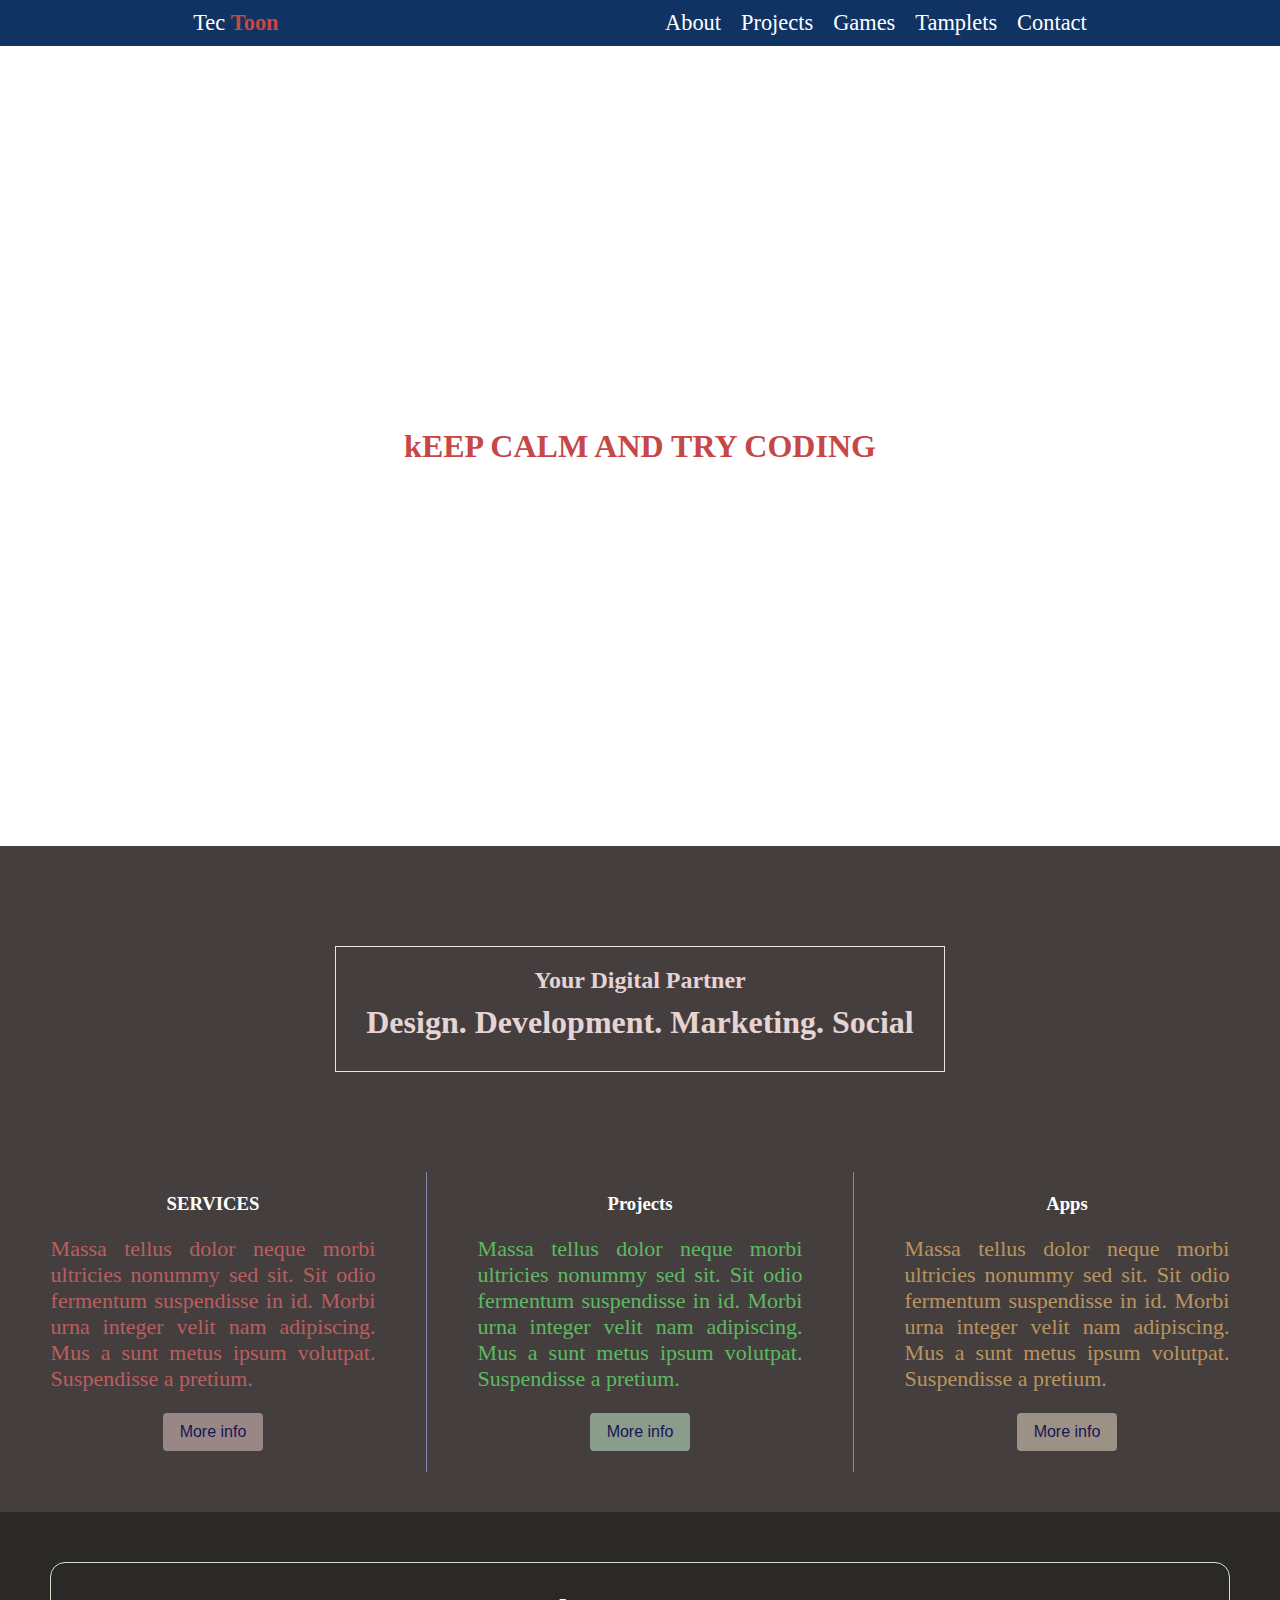
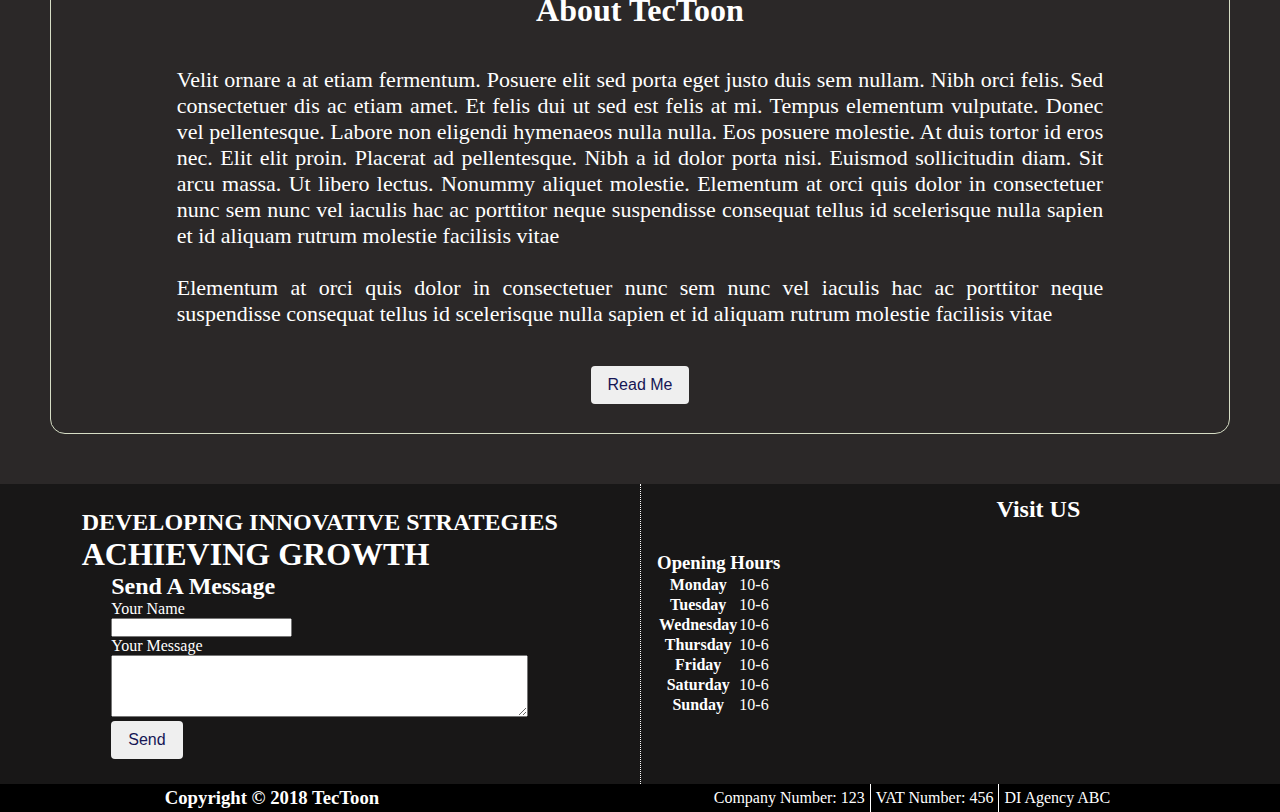
<file: index.html>
<!Doctype html>
<html lang="en">

<head>
    <title>TecToon</title>
    <link rel="stylesheet" href="./css/style.css">

</head>

<body>
    <header>
        <nav>
            <div>
                <ul>
                    <li>Tec
                    <span class="name-right">Toon</span>
                </li> 
                </ul>
                <ul>
                   
                    <li><a href="./about.html">About</a></li>
                    <li><a href="./project.html">Projects</a></li>
                    <li><a href="#">Games</a></li>
                    <li><a href="#">Tamplets</a></li>
                    <li><a href="#">Contact</a></li>
                </ul>
            </div>
        </nav>
    </header>


    <div>
        <div class="container-one">
            <h1> kEEP CALM AND TRY CODING</h1>
        </div>

        <div class="container-two">
            <div class="con-two-text">
                <h2>Your Digital Partner</h2>
                <h1>Design. Development. Marketing. Social</h1>
            </div>

            <div class="box-container">
                <div class="box">
                    <h3>SERVICES</h3>
                    <p>
                        Massa tellus dolor neque morbi ultricies nonummy sed sit. Sit odio fermentum suspendisse in id. Morbi urna integer velit
                        nam adipiscing. Mus a sunt metus ipsum volutpat. Suspendisse a pretium.
                    </p>
                    <button>More info</button>
                </div>
                <div class="box">
                    <h3>Projects</h3>
                    <p>
                        Massa tellus dolor neque morbi ultricies nonummy sed sit. Sit odio fermentum suspendisse in id. Morbi urna integer velit
                        nam adipiscing. Mus a sunt metus ipsum volutpat. Suspendisse a pretium.
                    </p>
                    <button>More info</button>
                </div>
                <div class="box">
                    <h3>Apps</h3>
                    <p>
                        Massa tellus dolor neque morbi ultricies nonummy sed sit. Sit odio fermentum suspendisse in id. Morbi urna integer velit
                        nam adipiscing. Mus a sunt metus ipsum volutpat. Suspendisse a pretium.
                    </p>
                    <button>More info</button>
                </div>

            </div>
        </div>
        <div class="con-three-up">
            <div class="container-three">
                <h1>About TecToon</h1>
                <p>
                    Velit ornare a at etiam fermentum. Posuere elit sed porta eget justo duis sem nullam. Nibh orci felis. Sed consectetuer dis
                    ac etiam amet. Et felis dui ut sed est felis at mi. Tempus elementum vulputate. Donec vel pellentesque.
                    Labore non eligendi hymenaeos nulla nulla. Eos posuere molestie. At duis tortor id eros nec. Elit elit
                    proin. Placerat ad pellentesque. Nibh a id dolor porta nisi. Euismod sollicitudin diam. Sit arcu massa.
                    Ut libero lectus. Nonummy aliquet molestie. Elementum at orci quis dolor in consectetuer nunc sem nunc
                    vel iaculis hac ac porttitor neque suspendisse consequat tellus id scelerisque nulla sapien et id aliquam
                    rutrum molestie facilisis vitae
                    <br>
                    <br> Elementum at orci quis dolor in consectetuer nunc sem nunc vel iaculis hac ac porttitor neque suspendisse
                    consequat tellus id scelerisque nulla sapien et id aliquam rutrum molestie facilisis vitae

                </p>

                <button>Read Me</button>
            </div>
        </div>

    </div>
  

    <div class="top-footer">
        <div class="footer footer-left">
            <div>
                <h2>DEVELOPING INNOVATIVE STRATEGIES</h2>
                <h1>ACHIEVING GROWTH</h1>
            </div>
            <div>
                <h2>Send A Message</h2>
                <form>
                    <label>Your Name</label><br>
                    <input type="text"/><br>
                    <label>Your Message</label><br>
                    <textarea rows="4" cols="50"></textarea><br>
                    <button>Send</button>
                </form>
            </div>
        </div>

        <div class="footer footer-right">
            

            <div>
                <h3>Opening Hours</h3>
            <table>
                <tbody>
                    <tr>
                        <th>Monday</th>
                        <td>10-6</td>
                    </tr>
                    <tr>
                        <th>Tuesday</th>
                        <td>10-6</td>
                    </tr>
                    <tr>
                        <th>Wednesday</th>
                        <td>10-6</td>
                    </tr>
                    <tr>
                        <th>Thursday</th>
                        <td>10-6</td>
                    </tr>
                    <tr>
                        <th>Friday</th>
                        <td>10-6</td>
                    </tr>
                    <tr>
                        <th>Saturday</th>
                        <td>10-6</td>
                    </tr>
                    <tr>
                        <th>Sunday</th>
                        <td>10-6</td>
                    </tr>
                </tbody>
            </table>
            </div>

            <div class="footer-right-right">
                    <h2>Visit US</h2>
                    <iframe src="https://www.google.com/maps/embed?pb=!1m18!1m12!1m3!1d2239.1346970992004!2d-4.247742248708987!3d55.860329380487!2m3!1f0!2f0!3f0!3m2!1i1024!2i768!4f13.1!3m3!1m2!1s0x488846a0558f6bdb%3A0xf964a2fbcbe74dc6!2sCollabor8te!5e0!3m2!1sen!2suk!4v1516963569566" width="450" height="250" style="border:0" allowfullscreen></iframe>                    
            </div>
        </div>
    </div>

    <footer>
             <h3>Copyright &copy; 2018 TecToon </h3>

            <ul>
                    <li>Company Number: 123 </li>
                    <li>VAT Number: 456 </li>
                    <li>DI Agency ABC</li>
            </ul>
            
            
            
    </footer>
</body>


</html>
</file>
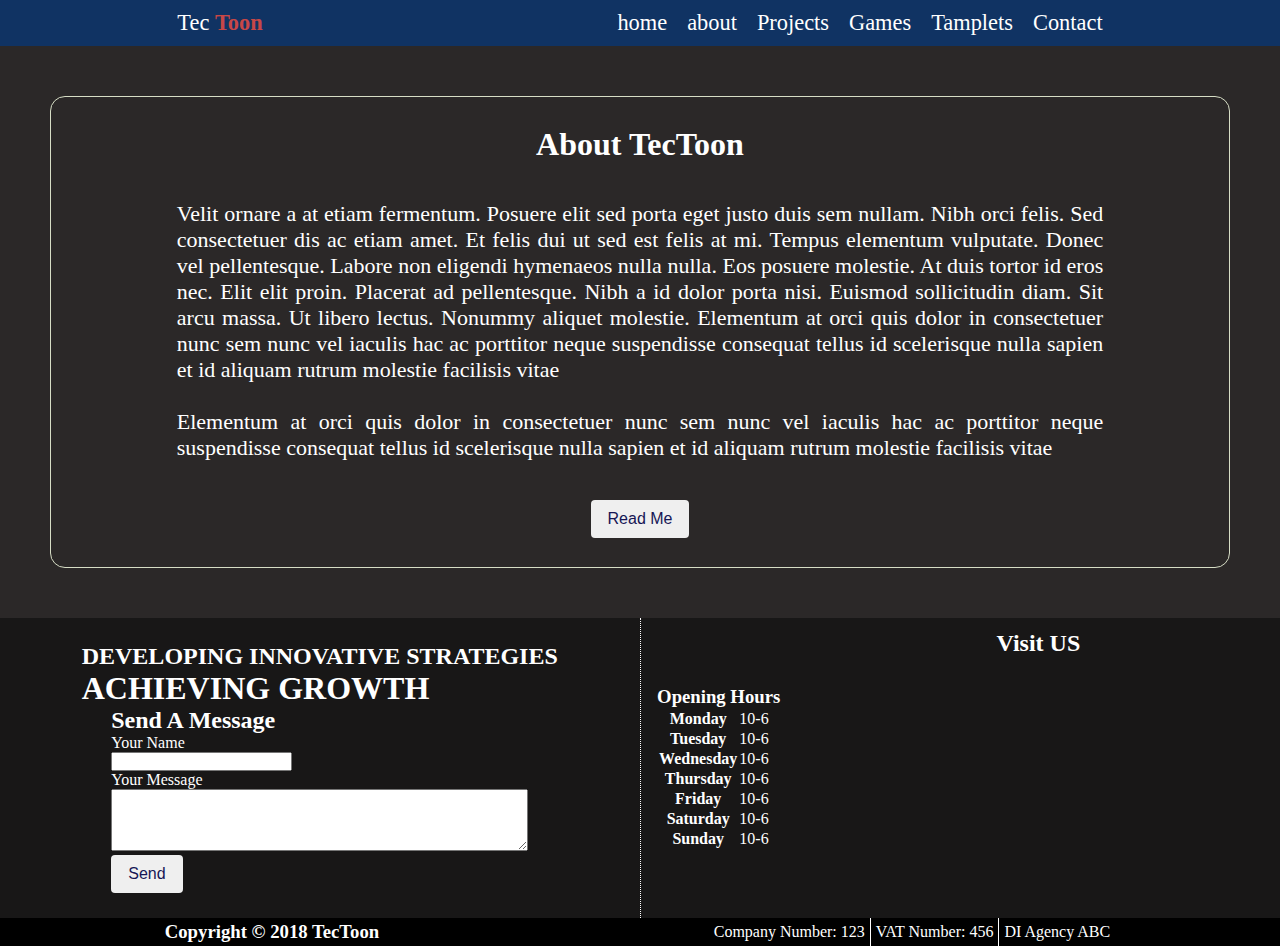
<file: about.html>
<!Doctype html>
<html lang="en">

<head>
    <title>TecToon</title>
    <link rel="stylesheet" href="./css/style.css">

</head>

<body>
    <header>
        <nav>
            <div>
                <ul>
                    <li>Tec
                        <span class="name-right">Toon</span>
                    </li>
                </ul>
                <ul>

                    <li>
                        <a href="./index.html">home</a>
                    </li>
                    <li>
                        <a href="#">about</a>
                    </li>
                    <li>
                        <a href="#">Projects</a>
                    </li>
                    <li>
                        <a href="#">Games</a>
                    </li>
                    <li>
                        <a href="#">Tamplets</a>
                    </li>
                    <li>
                        <a href="#">Contact</a>
                    </li>
                </ul>
            </div>
        </nav>
    </header>


    <div class="con-three-up">
        <div class="container-three">
            <h1>About TecToon</h1>
            <p>
                Velit ornare a at etiam fermentum. Posuere elit sed porta eget justo duis sem nullam. Nibh orci felis. Sed consectetuer dis
                ac etiam amet. Et felis dui ut sed est felis at mi. Tempus elementum vulputate. Donec vel pellentesque. Labore
                non eligendi hymenaeos nulla nulla. Eos posuere molestie. At duis tortor id eros nec. Elit elit proin. Placerat
                ad pellentesque. Nibh a id dolor porta nisi. Euismod sollicitudin diam. Sit arcu massa. Ut libero lectus.
                Nonummy aliquet molestie. Elementum at orci quis dolor in consectetuer nunc sem nunc vel iaculis hac ac porttitor
                neque suspendisse consequat tellus id scelerisque nulla sapien et id aliquam rutrum molestie facilisis vitae
                <br>
                <br> Elementum at orci quis dolor in consectetuer nunc sem nunc vel iaculis hac ac porttitor neque suspendisse
                consequat tellus id scelerisque nulla sapien et id aliquam rutrum molestie facilisis vitae

            </p>

            <button>Read Me</button>
        </div>
    </div>

 


    <div class="top-footer">
        <div class="footer footer-left">
            <div>
                <h2>DEVELOPING INNOVATIVE STRATEGIES</h2>
                <h1>ACHIEVING GROWTH</h1>
            </div>
            <div>
                <h2>Send A Message</h2>
                <form>
                    <label>Your Name</label>
                    <br>
                    <input type="text" />
                    <br>
                    <label>Your Message</label>
                    <br>
                    <textarea rows="4" cols="50"></textarea>
                    <br>
                    <button>Send</button>
                </form>
            </div>
        </div>

        <div class="footer footer-right">


            <div>
                <h3>Opening Hours</h3>
                <table>
                    <tbody>
                        <tr>
                            <th>Monday</th>
                            <td>10-6</td>
                        </tr>
                        <tr>
                            <th>Tuesday</th>
                            <td>10-6</td>
                        </tr>
                        <tr>
                            <th>Wednesday</th>
                            <td>10-6</td>
                        </tr>
                        <tr>
                            <th>Thursday</th>
                            <td>10-6</td>
                        </tr>
                        <tr>
                            <th>Friday</th>
                            <td>10-6</td>
                        </tr>
                        <tr>
                            <th>Saturday</th>
                            <td>10-6</td>
                        </tr>
                        <tr>
                            <th>Sunday</th>
                            <td>10-6</td>
                        </tr>
                    </tbody>
                </table>
            </div>

            <div class="footer-right-right">
                <h2>Visit US</h2>
                <iframe src="https://www.google.com/maps/embed?pb=!1m18!1m12!1m3!1d2239.1346970992004!2d-4.247742248708987!3d55.860329380487!2m3!1f0!2f0!3f0!3m2!1i1024!2i768!4f13.1!3m3!1m2!1s0x488846a0558f6bdb%3A0xf964a2fbcbe74dc6!2sCollabor8te!5e0!3m2!1sen!2suk!4v1516963569566"
                    width="450" height="250" style="border:0" allowfullscreen></iframe>
            </div>
</div>
        </div>

        <footer>
            <h3>Copyright &copy; 2018 TecToon </h3>

            <ul>
                <li>Company Number: 123 </li>
                <li>VAT Number: 456 </li>
                <li>DI Agency ABC</li>
            </ul>



        </footer>
</body>


</html>
</file>
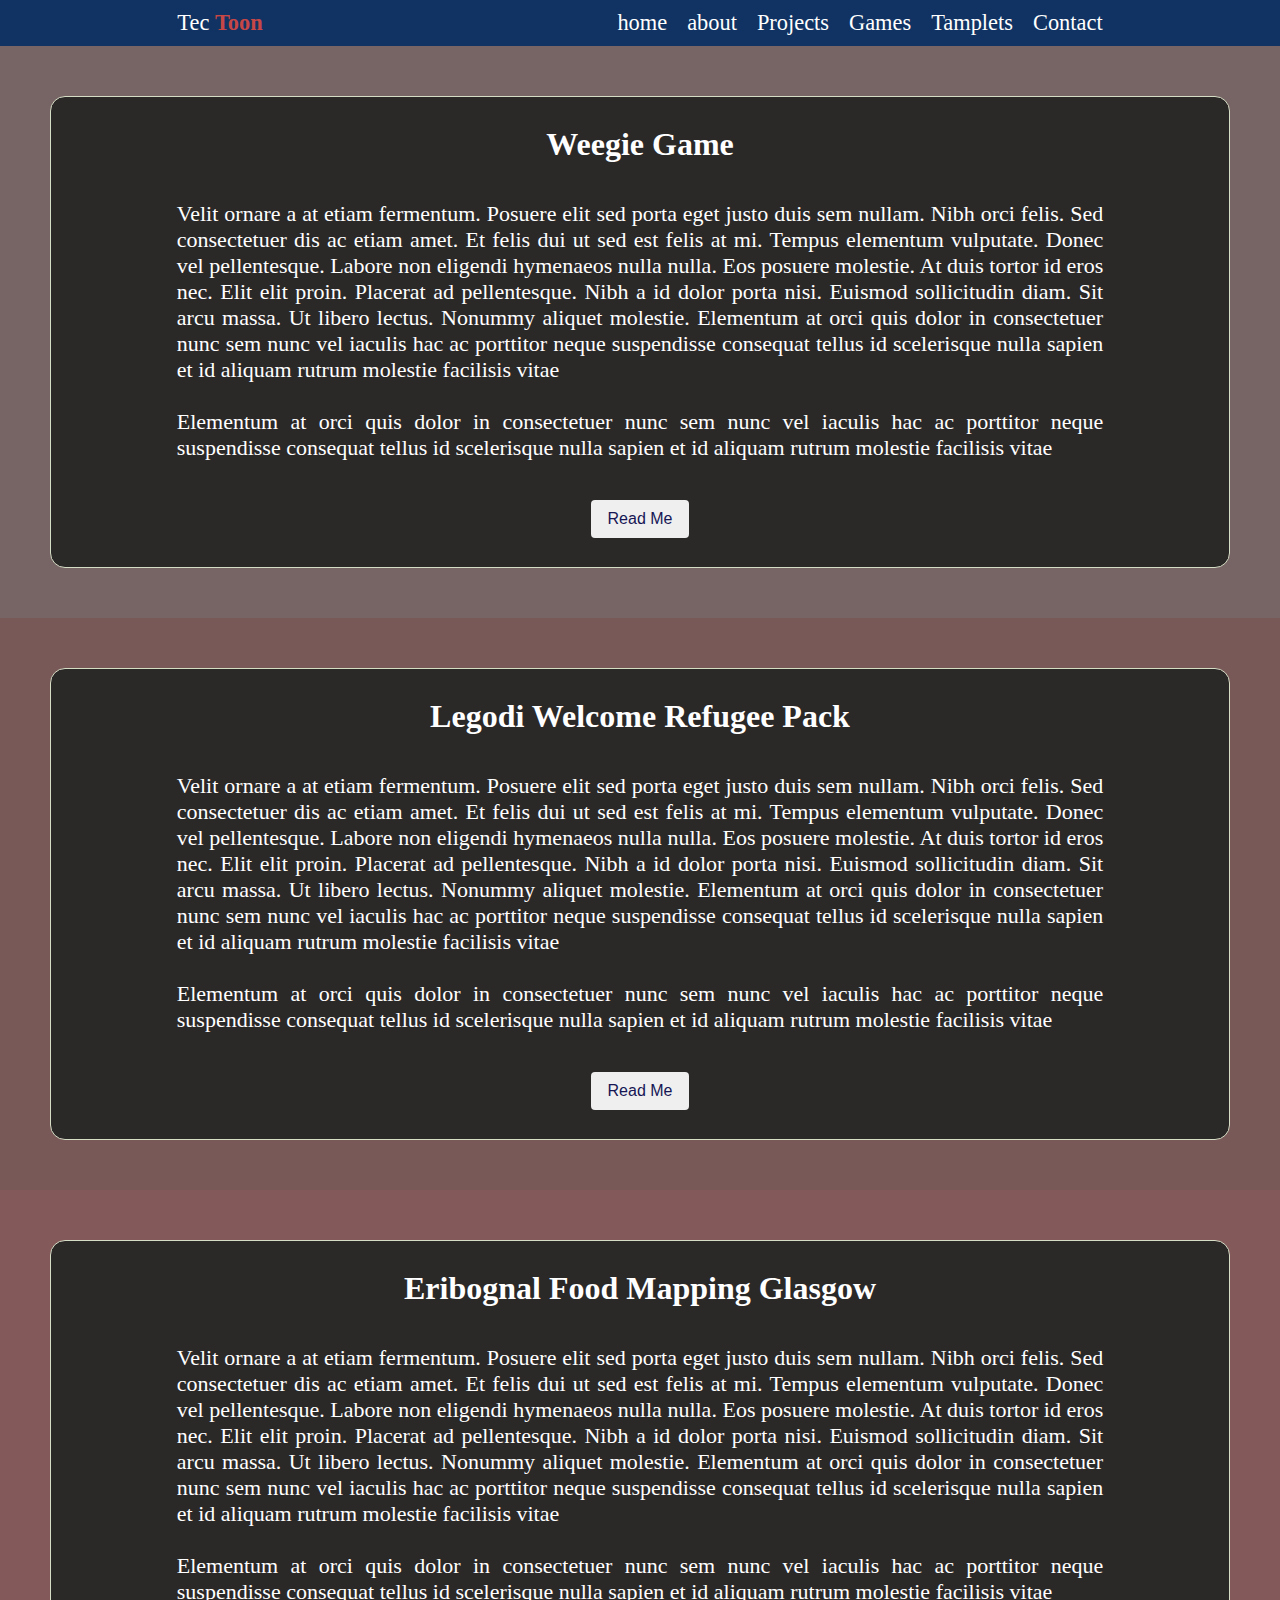
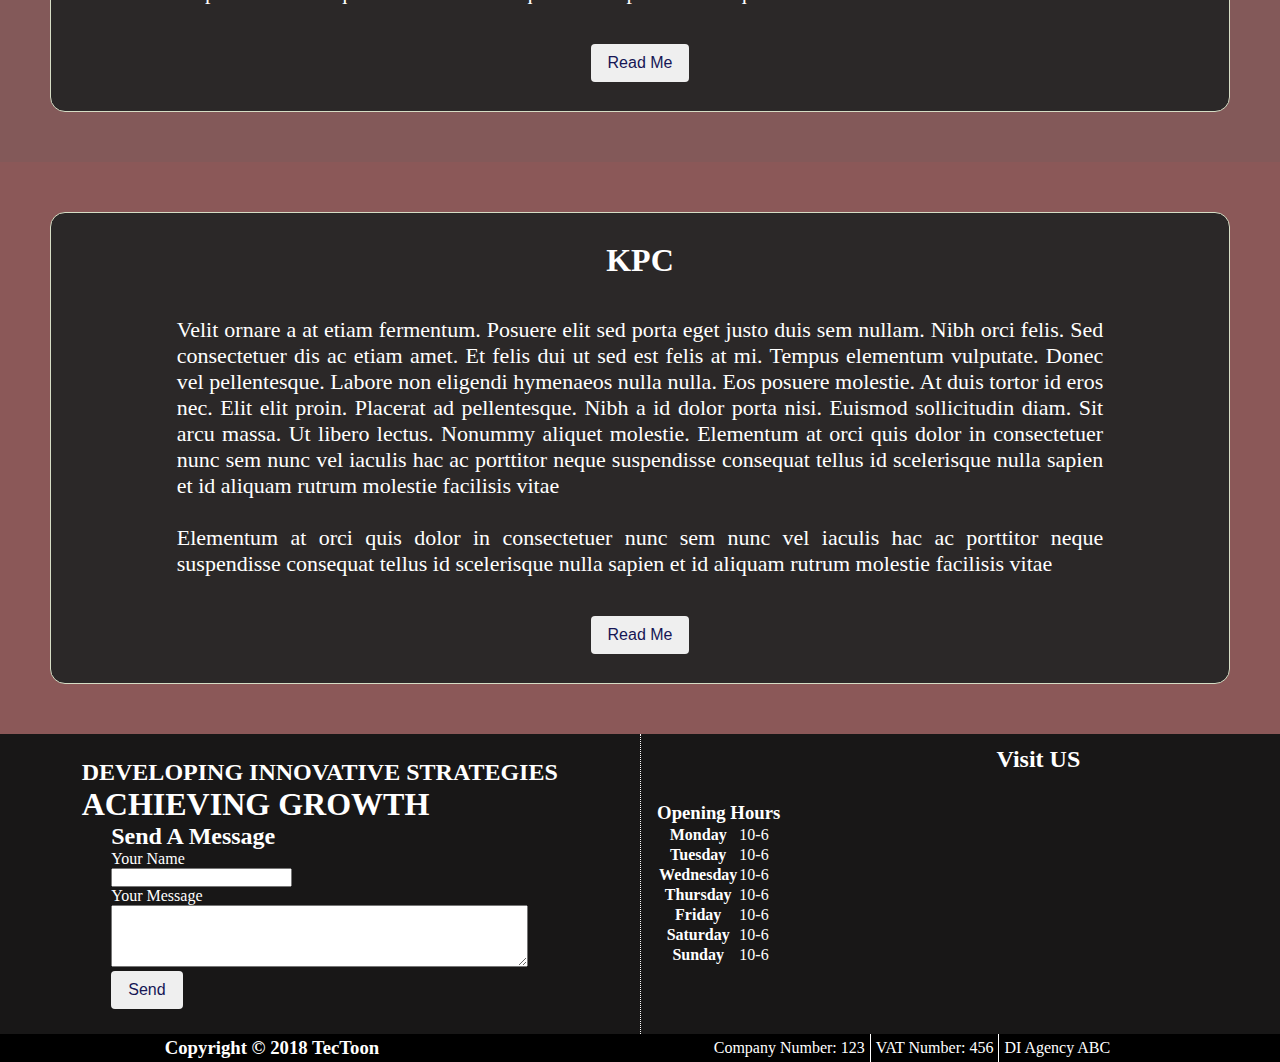
<file: project.html>
<!Doctype html>
<html lang="en">

<head>
    <title>TecToon</title>
    <link rel="stylesheet" href="./css/style.css">

</head>

<body>
    <header>
        <nav>
            <div>
                <ul>
                    <li><a href="./index.html">Tec
                        <span class="name-right">Toon</span></a>
                    </li>
                </ul>
                <ul>

                    <li>
                        <a href="./index.html">home</a>
                    </li>
                    <li>
                        <a href="./about.html">about</a>
                    </li>
                    <li>
                        <a href="./project.html">Projects</a>
                    </li>
                    <li>
                        <a href="#">Games</a>
                    </li>
                    <li>
                        <a href="#">Tamplets</a>
                    </li>
                    <li>
                        <a href="#">Contact</a>
                    </li>
                </ul>
            </div>
        </nav>
    </header>


    <div class="con-three-up container-box-one">
        <div class="container-three">
            <h1>Weegie Game</h1>
            <p>
                Velit ornare a at etiam fermentum. Posuere elit sed porta eget justo duis sem nullam. Nibh orci felis. Sed consectetuer dis
                ac etiam amet. Et felis dui ut sed est felis at mi. Tempus elementum vulputate. Donec vel pellentesque. Labore
                non eligendi hymenaeos nulla nulla. Eos posuere molestie. At duis tortor id eros nec. Elit elit proin. Placerat
                ad pellentesque. Nibh a id dolor porta nisi. Euismod sollicitudin diam. Sit arcu massa. Ut libero lectus.
                Nonummy aliquet molestie. Elementum at orci quis dolor in consectetuer nunc sem nunc vel iaculis hac ac porttitor
                neque suspendisse consequat tellus id scelerisque nulla sapien et id aliquam rutrum molestie facilisis vitae
                <br>
                <br> Elementum at orci quis dolor in consectetuer nunc sem nunc vel iaculis hac ac porttitor neque suspendisse
                consequat tellus id scelerisque nulla sapien et id aliquam rutrum molestie facilisis vitae

            </p>

            <button>Read Me</button>
        </div>
    </div>

    <div class="con-three-up container-box-two">
        <div class="container-three">
            <h1>Legodi Welcome  Refugee Pack </h1>
            <p>
                Velit ornare a at etiam fermentum. Posuere elit sed porta eget justo duis sem nullam. Nibh orci felis. Sed consectetuer dis
                ac etiam amet. Et felis dui ut sed est felis at mi. Tempus elementum vulputate. Donec vel pellentesque. Labore
                non eligendi hymenaeos nulla nulla. Eos posuere molestie. At duis tortor id eros nec. Elit elit proin. Placerat
                ad pellentesque. Nibh a id dolor porta nisi. Euismod sollicitudin diam. Sit arcu massa. Ut libero lectus.
                Nonummy aliquet molestie. Elementum at orci quis dolor in consectetuer nunc sem nunc vel iaculis hac ac porttitor
                neque suspendisse consequat tellus id scelerisque nulla sapien et id aliquam rutrum molestie facilisis vitae
                <br>
                <br> Elementum at orci quis dolor in consectetuer nunc sem nunc vel iaculis hac ac porttitor neque suspendisse
                consequat tellus id scelerisque nulla sapien et id aliquam rutrum molestie facilisis vitae

            </p>

            <button>Read Me</button>
        </div>
    </div>

    <div class="con-three-up container-box-three">
        <div class="container-three">
            <h1>Eribognal Food Mapping Glasgow</h1>
            <p>
                Velit ornare a at etiam fermentum. Posuere elit sed porta eget justo duis sem nullam. Nibh orci felis. Sed consectetuer dis
                ac etiam amet. Et felis dui ut sed est felis at mi. Tempus elementum vulputate. Donec vel pellentesque. Labore
                non eligendi hymenaeos nulla nulla. Eos posuere molestie. At duis tortor id eros nec. Elit elit proin. Placerat
                ad pellentesque. Nibh a id dolor porta nisi. Euismod sollicitudin diam. Sit arcu massa. Ut libero lectus.
                Nonummy aliquet molestie. Elementum at orci quis dolor in consectetuer nunc sem nunc vel iaculis hac ac porttitor
                neque suspendisse consequat tellus id scelerisque nulla sapien et id aliquam rutrum molestie facilisis vitae
                <br>
                <br> Elementum at orci quis dolor in consectetuer nunc sem nunc vel iaculis hac ac porttitor neque suspendisse
                consequat tellus id scelerisque nulla sapien et id aliquam rutrum molestie facilisis vitae

            </p>

            <button>Read Me</button>
        </div>
    </div>

    <div class="con-three-up container-box-four">
        <div class="container-three">
            <h1>KPC</h1>
            <p>
                Velit ornare a at etiam fermentum. Posuere elit sed porta eget justo duis sem nullam. Nibh orci felis. Sed consectetuer dis
                ac etiam amet. Et felis dui ut sed est felis at mi. Tempus elementum vulputate. Donec vel pellentesque. Labore
                non eligendi hymenaeos nulla nulla. Eos posuere molestie. At duis tortor id eros nec. Elit elit proin. Placerat
                ad pellentesque. Nibh a id dolor porta nisi. Euismod sollicitudin diam. Sit arcu massa. Ut libero lectus.
                Nonummy aliquet molestie. Elementum at orci quis dolor in consectetuer nunc sem nunc vel iaculis hac ac porttitor
                neque suspendisse consequat tellus id scelerisque nulla sapien et id aliquam rutrum molestie facilisis vitae
                <br>
                <br> Elementum at orci quis dolor in consectetuer nunc sem nunc vel iaculis hac ac porttitor neque suspendisse
                consequat tellus id scelerisque nulla sapien et id aliquam rutrum molestie facilisis vitae

            </p>

            <button>Read Me</button>
        </div>
    </div>

 


    <div class="top-footer ">
        <div class="footer footer-left">
            <div>
                <h2>DEVELOPING INNOVATIVE STRATEGIES</h2>
                <h1>ACHIEVING GROWTH</h1>
            </div>
            <div>
                <h2>Send A Message</h2>
                <form>
                    <label>Your Name</label>
                    <br>
                    <input type="text" />
                    <br>
                    <label>Your Message</label>
                    <br>
                    <textarea rows="4" cols="50"></textarea>
                    <br>
                    <button>Send</button>
                </form>
            </div>
        </div>

        <div class="footer footer-right ">


            <div>
                <h3>Opening Hours</h3>
                <table>
                    <tbody>
                        <tr>
                            <th>Monday</th>
                            <td>10-6</td>
                        </tr>
                        <tr>
                            <th>Tuesday</th>
                            <td>10-6</td>
                        </tr>
                        <tr>
                            <th>Wednesday</th>
                            <td>10-6</td>
                        </tr>
                        <tr>
                            <th>Thursday</th>
                            <td>10-6</td>
                        </tr>
                        <tr>
                            <th>Friday</th>
                            <td>10-6</td>
                        </tr>
                        <tr>
                            <th>Saturday</th>
                            <td>10-6</td>
                        </tr>
                        <tr>
                            <th>Sunday</th>
                            <td>10-6</td>
                        </tr>
                    </tbody>
                </table>
            </div>

            <div class="footer-right-right">
                <h2>Visit US</h2>
                <iframe src="https://www.google.com/maps/embed?pb=!1m18!1m12!1m3!1d2239.1346970992004!2d-4.247742248708987!3d55.860329380487!2m3!1f0!2f0!3f0!3m2!1i1024!2i768!4f13.1!3m3!1m2!1s0x488846a0558f6bdb%3A0xf964a2fbcbe74dc6!2sCollabor8te!5e0!3m2!1sen!2suk!4v1516963569566"
                    width="450" height="250" style="border:0" allowfullscreen></iframe>
            </div>
</div>
        </div>

        <footer>
            <h3>Copyright &copy; 2018 TecToon </h3>

            <ul>
                <li>Company Number: 123 </li>
                <li>VAT Number: 456 </li>
                <li>DI Agency ABC</li>
            </ul>



        </footer>
</body>


</html>
</file>
<file: css/style.css>
*{
    padding:0;
    margin: 0;
}
header a{
    color:white;
    text-decoration: none;
}
header a:hover{
    color:red;
}
button{
    display: inline-block;
    font-weight: 400;
    line-height: 1.25;
    text-align: center;
    white-space: nowrap;
    vertical-align: middle;
    -webkit-user-select: none;
    -moz-user-select: none;
    -ms-user-select: none;
    user-select: none;
    border: 1px solid transparent;
    padding: .5rem 1rem;
    font-size: 1rem;
    border-radius: .25rem;
    -webkit-transition: all .2s ease-in-out;
    -o-transition: all .2s ease-in-out;
    transition: all .2s ease-in-out;
    color:rgb(22, 22, 85);
 }
header div li{
    list-style: none;
    padding:10px;
    font-size:1.4em;
    color:white;
}
header div li:hover{
    color:rgb(199, 71, 71);
    cursor: pointer;
}
header div{
    display: flex;
    flex-direction: row;
    justify-content: space-around;
    /* background: rgb(87, 87, 245); */
    background: #103363
    
}
header div ul{
    display: flex;
    flex-direction: row;
 }
 .name-right{
    color:rgb(199, 71, 71);
    font-weight: bold;
}

 .container-one{
    width: 100%;
    height: 800px;
     background-image: url("https://marketing-prod.global.ssl.fastly.net/sites/default/files/2017-03/GA_Coding_2x_2.jpg");
     background-size: 100% 100% ;
     background-repeat: no-repeat;
 display: flex;
flex-direction: row;
justify-content: center;
align-items: center;     
 }
 .container-one h1{
     text-align: center;
     color:rgb(199, 71, 71);
      
 }
 .box-container{
     display: flex;
     flex-direction: row;
     justify-content: space-around;
     margin-bottom: 40px
 }
 .box-container .box{
      width:32%;
      display: flex;
      flex-direction: column;
     justify-content: space-around;
     align-items: center;
     padding: 10px;
     min-height: 280px;
     border-right:solid 1px rgb(135, 135, 172);
     
 }

.box:last-child{
    border-right:none 0px;
    
 }
 .box h3{
    text-align: justify
    
 }
 .container-two{
     min-height: 400px;
     display: flex;
     flex-direction: column;
     justify-content: space-around;
 }
 .con-two-text{
     display: flex;
     flex-direction: column;
     justify-content: center;
     align-items: center;
  }
  .con-two-text h1{
      padding: 10px;
  }
.container-two{
    min-height: 360px;
    display: flex;
    flex-direction: column;
    justify-content: space-around;
    align-items: center;
    background: #443f3e;
    color:white;
     overflow: hide
}
.container-two p{
    width:80%;
    text-align: justify;
    font-size: 19px;
    color: white;
}
.box p{
    font-size: 22px;
}
.box:nth-child(1) p{
    color:rgb(185, 94, 94);
    
}
.box:nth-child(1) button{
    background: rgb(153, 135, 133);
}
.box:nth-child(2) button{
    background: rgb(138, 156, 140);
}
.box:nth-child(3) button{
    background: rgb(156, 145, 133);
}
.box:nth-child(2) p{
    color:rgb(94, 185, 98)
}
.box:nth-child(3) p{
    color:rgb(185, 148, 94)
}

.con-two-text{
    color:rgb(230, 211, 211);
    margin:100px;
     border:solid 1px rgb(238, 224, 224);
    padding: 20px;
}

.con-three-up{
    min-height: 450px;
    background: #2b2828; 
    overflow: auto 
}
.container-three{
    margin:50px;
    min-height: 450px;
    background: #2b2828;
    display: flex;
    flex-direction: column;
    justify-content: space-around;
    align-items: center;
    border:solid 1px rgb(214, 221, 197);
    padding: 10px;
    border-radius: 15px;
    
}
.container-three p{
color:white;
width: 80%;
text-align: justify;
font-size: 22px;

}
.container-three h1{
color:white
}

.top-footer{
    display: flex;
    flex-direction: row;
    min-height: 300px;
    color:white
 }
 .footer{
     width:50%;
     background: #181717;
     
     
 }
 .footer-left{
     display: flex;
     flex-direction: column;
     justify-content: center;
     align-items: center;
 }
 .footer-right{
     display: flex;
     flex-direction: row;
     justify-content: space-around;
     align-items: center;
     border-left: dotted 1px white;
 }
 .footer-right-right{
     display: flex;
     flex-direction: column;
     justify-content: center;
     text-align: center;
 }

 footer{
    display: flex;
    flex-direction: row;
    justify-content: space-around;
    align-items: center;
    color:white;
    background: black;

 }
 footer ul{
    display: flex;
    flex-direction: row;
    justify-content: space-around;
    align-items: center;
  }
 footer ul li{
     list-style: none;
     padding: 5px;
 }
 footer ul li{
     border-right: solid 1px white;
 }
 footer ul li:last-child{
    border-right:none 0px;
    
 }

 .container-box-one{
     background: rgb(119, 101, 101)
 }
 .container-box-two{
    background: rgb(121, 88, 88)
    
 }
 .container-box-three{
    background: rgb(131, 89, 89)
    
}
.container-box-four{
    background: rgb(139, 88, 88)
    
}
.container-box-five{
    background: red
    
}
</file>
